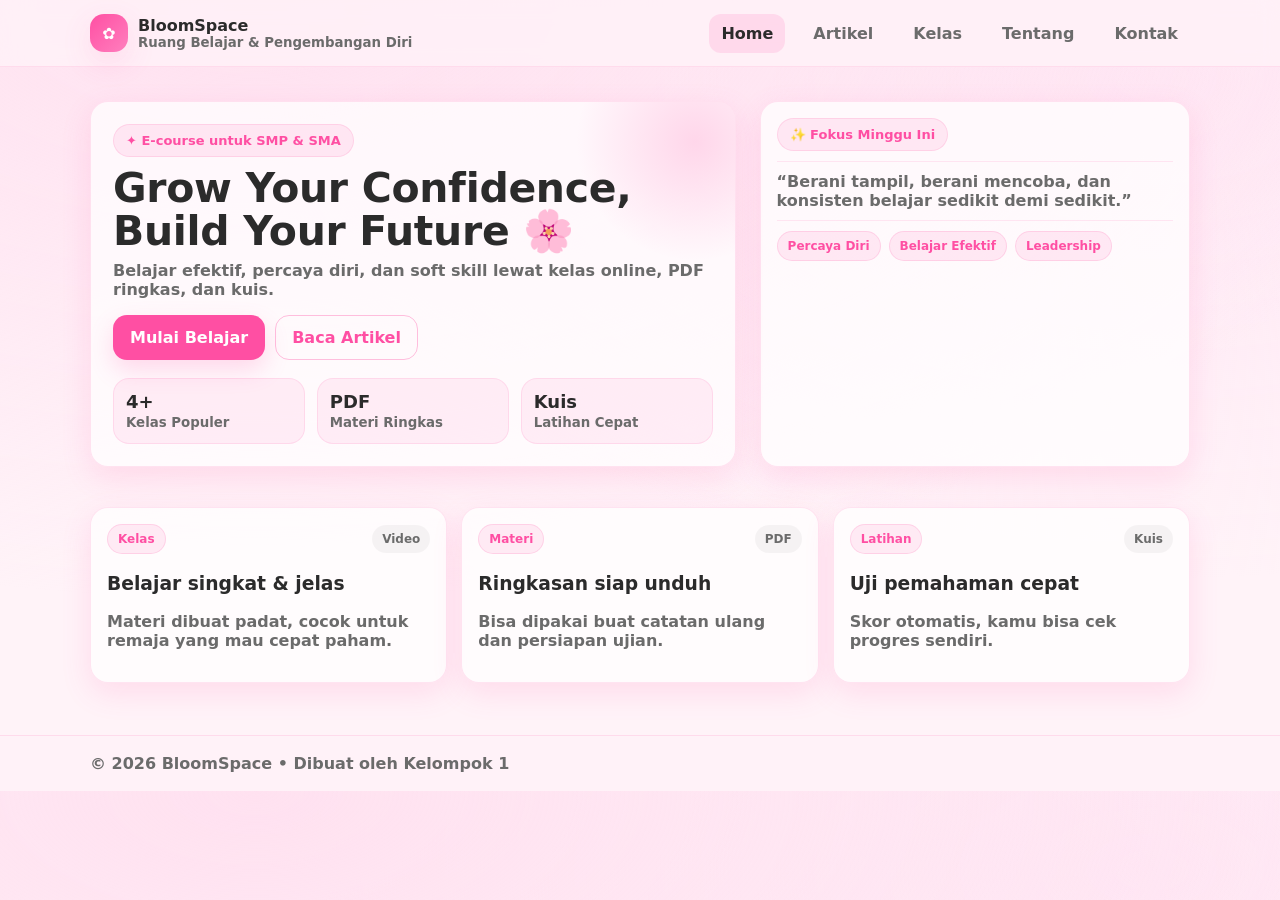
<file: index.html>
<!DOCTYPE html>
<html lang="id">
<head>
  <meta charset="UTF-8"/>
  <meta name="viewport" content="width=device-width, initial-scale=1"/>
  <title>BloomSpace • Home</title>
  <link rel="stylesheet" href="assets/css/style.css"/>
</head>
<body>

<header>
  <div class="container nav">
    <a class="brand" href="index.html">
      <div class="logo">✿</div>
      <div>
        BloomSpace
        <small>Ruang Belajar & Pengembangan Diri</small>
      </div>
    </a>

    <nav>
      <ul id="navLinks">
        <li><a href="index.html" data-page="index.html">Home</a></li>
        <li><a href="artikel.html" data-page="artikel.html">Artikel</a></li>
        <li><a href="kelas.html" data-page="kelas.html">Kelas</a></li>
        <li><a href="tentang.html" data-page="tentang.html">Tentang</a></li>
        <li><a href="kontak.html" data-page="kontak.html">Kontak</a></li>
      </ul>
    </nav>

    <button class="hamburger" id="hamburger" aria-label="Menu">
      <span></span><span></span><span></span>
    </button>
  </div>
</header>

<main class="hero">
  <div class="container hero-grid">
    <div class="hero-card">
      <span class="pill">✦ E-course untuk SMP & SMA</span>
      <h1>Grow Your Confidence,<br/>Build Your Future 🌸</h1>
      <p class="muted">
        Belajar efektif, percaya diri, dan soft skill lewat kelas online, PDF ringkas, dan kuis.
      </p>
      <div class="hero-cta">
        <a class="btn" href="kelas.html">Mulai Belajar</a>
        <a class="btn outline" href="artikel.html">Baca Artikel</a>
      </div>

      <div class="stats">
        <div class="stat"><b>4+</b><small>Kelas Populer</small></div>
        <div class="stat"><b>PDF</b><small>Materi Ringkas</small></div>
        <div class="stat"><b>Kuis</b><small>Latihan Cepat</small></div>
      </div>
    </div>

    <div class="card">
      <span class="pill">✨ Fokus Minggu Ini</span>
      <div class="divider"></div>
      <p class="muted" style="margin:0;">
        “Berani tampil, berani mencoba, dan konsisten belajar sedikit demi sedikit.”
      </p>
      <div class="divider"></div>
      <div style="display:flex;gap:8px;flex-wrap:wrap;">
        <span class="badge">Percaya Diri</span>
        <span class="badge">Belajar Efektif</span>
        <span class="badge">Leadership</span>
      </div>
    </div>
  </div>
</main>

<section>
  <div class="container">
    <div class="grid-3">
      <div class="card">
        <div class="meta"><span class="badge">Kelas</span><span class="level">Video</span></div>
        <h3>Belajar singkat & jelas</h3>
        <p class="muted">Materi dibuat padat, cocok untuk remaja yang mau cepat paham.</p>
      </div>
      <div class="card">
        <div class="meta"><span class="badge">Materi</span><span class="level">PDF</span></div>
        <h3>Ringkasan siap unduh</h3>
        <p class="muted">Bisa dipakai buat catatan ulang dan persiapan ujian.</p>
      </div>
      <div class="card">
        <div class="meta"><span class="badge">Latihan</span><span class="level">Kuis</span></div>
        <h3>Uji pemahaman cepat</h3>
        <p class="muted">Skor otomatis, kamu bisa cek progres sendiri.</p>
      </div>
    </div>
  </div>
</section>

<footer>
  <div class="container footer-row">
    <div>© 2026 BloomSpace • Dibuat oleh Kelompok 1</div>
  </div>
</footer>

<script src="assets/js/main.js"></script>
</body>
</html>
</file>
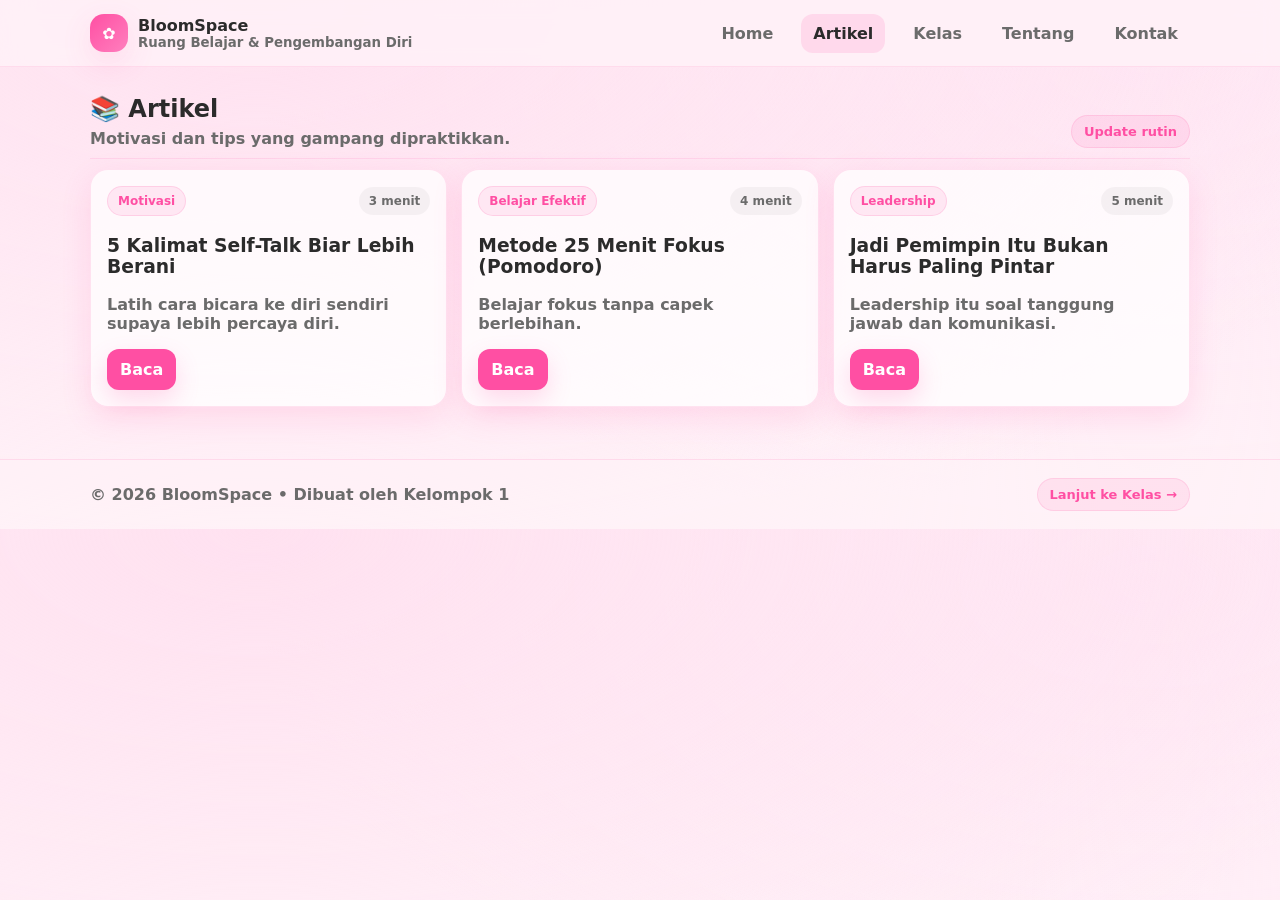
<file: artikel.html>
<!DOCTYPE html>
<html lang="id">
<head>
  <meta charset="UTF-8"/>
  <meta name="viewport" content="width=device-width, initial-scale=1"/>
  <title>BloomSpace • Artikel</title>
  <link rel="stylesheet" href="assets/css/style.css"/>
</head>
<body>

<header>
  <div class="container nav">
    <a class="brand" href="index.html">
      <div class="logo">✿</div>
      <div>BloomSpace<small>Ruang Belajar & Pengembangan Diri</small></div>
    </a>

    <nav>
      <ul id="navLinks">
        <li><a href="index.html" data-page="index.html">Home</a></li>
        <li><a href="artikel.html" data-page="artikel.html">Artikel</a></li>
        <li><a href="kelas.html" data-page="kelas.html">Kelas</a></li>
        <li><a href="tentang.html" data-page="tentang.html">Tentang</a></li>
        <li><a href="kontak.html" data-page="kontak.html">Kontak</a></li>
      </ul>
    </nav>

    <button class="hamburger" id="hamburger" aria-label="Menu">
      <span></span><span></span><span></span>
    </button>
  </div>
</header>

<section>
  <div class="container">
    <div style="display:flex;justify-content:space-between;gap:12px;flex-wrap:wrap;align-items:end;">
      <div>
        <h1 style="margin:0;">📚 Artikel</h1>
        <p class="muted" style="margin:6px 0 0;">Motivasi dan tips yang gampang dipraktikkan.</p>
      </div>
      <span class="pill">Update rutin</span>
    </div>

    <div class="divider"></div>

    <div class="grid-3">
      <article class="card">
        <div class="meta"><span class="badge">Motivasi</span><span class="level">3 menit</span></div>
        <h3>5 Kalimat Self-Talk Biar Lebih Berani</h3>
        <p class="muted">Latih cara bicara ke diri sendiri supaya lebih percaya diri.</p>
        <a class="btn small" href="#" onclick="alert('Bisa dibuat halaman artikel detail nanti 😊')">Baca</a>
      </article>

      <article class="card">
        <div class="meta"><span class="badge">Belajar Efektif</span><span class="level">4 menit</span></div>
        <h3>Metode 25 Menit Fokus (Pomodoro)</h3>
        <p class="muted">Belajar fokus tanpa capek berlebihan.</p>
        <a class="btn small" href="#" onclick="alert('Bisa dibuat halaman artikel detail nanti 😊')">Baca</a>
      </article>

      <article class="card">
        <div class="meta"><span class="badge">Leadership</span><span class="level">5 menit</span></div>
        <h3>Jadi Pemimpin Itu Bukan Harus Paling Pintar</h3>
        <p class="muted">Leadership itu soal tanggung jawab dan komunikasi.</p>
        <a class="btn small" href="#" onclick="alert('Bisa dibuat halaman artikel detail nanti 😊')">Baca</a>
      </article>
    </div>
  </div>
</section>

<footer>
  <div class="container footer-row">
    <div>© 2026 BloomSpace • Dibuat oleh Kelompok 1</div>
    <a class="pill" href="kelas.html">Lanjut ke Kelas →</a>
  </div>
</footer>

<script src="assets/js/main.js"></script>
</body>
</html>
</file>
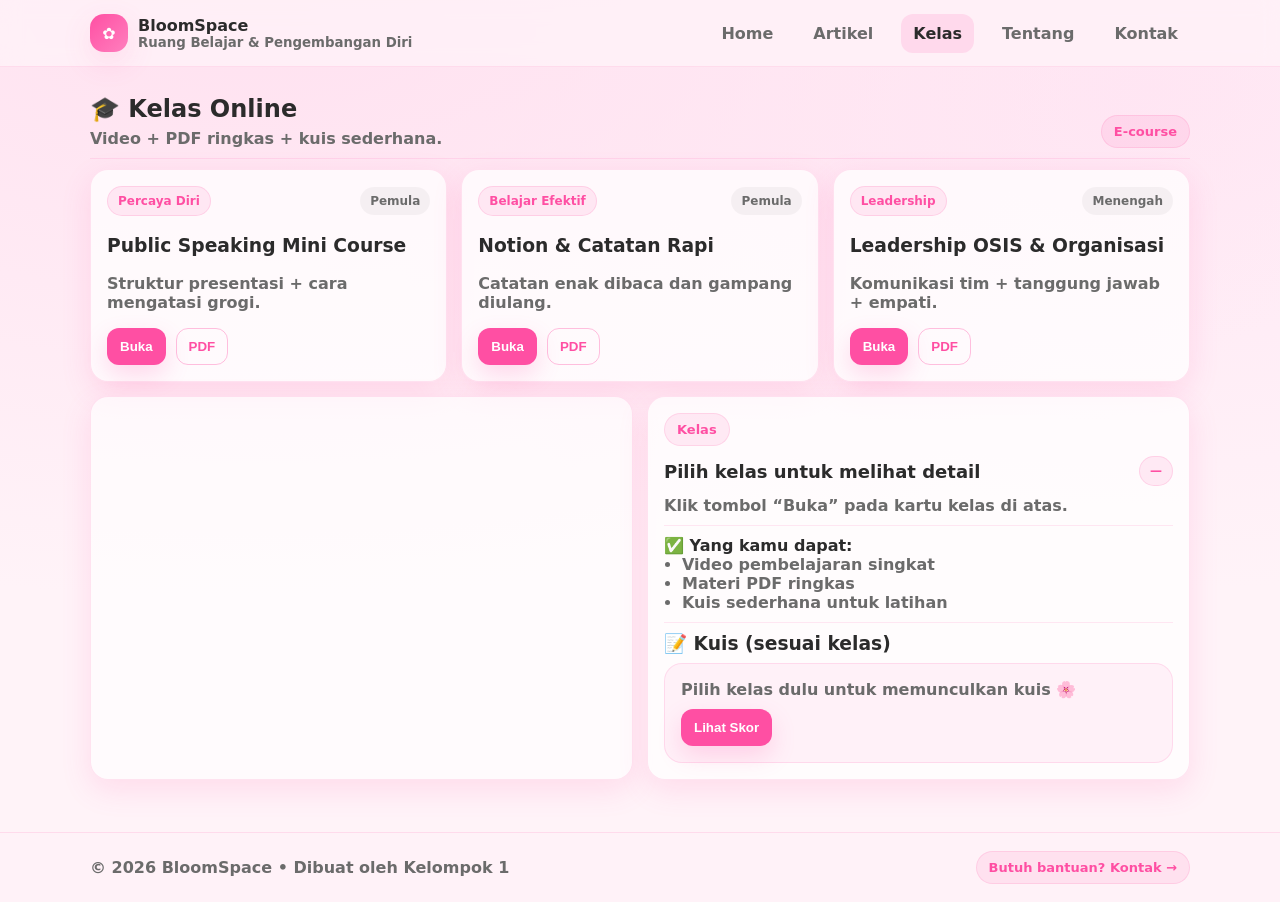
<file: kelas.html>
<!DOCTYPE html>
<html lang="id">
<head>
  <meta charset="UTF-8"/>
  <meta name="viewport" content="width=device-width, initial-scale=1"/>
  <title>BloomSpace • Kelas Online</title>
  <link rel="stylesheet" href="assets/css/style.css"/>
</head>
<body>

<header>
  <div class="container nav">
    <a class="brand" href="index.html">
      <div class="logo">✿</div>
      <div>BloomSpace<small>Ruang Belajar & Pengembangan Diri</small></div>
    </a>

    <nav>
      <ul id="navLinks">
        <li><a href="index.html" data-page="index.html">Home</a></li>
        <li><a href="artikel.html" data-page="artikel.html">Artikel</a></li>
        <li><a href="kelas.html" data-page="kelas.html">Kelas</a></li>
        <li><a href="tentang.html" data-page="tentang.html">Tentang</a></li>
        <li><a href="kontak.html" data-page="kontak.html">Kontak</a></li>
      </ul>
    </nav>

    <button class="hamburger" id="hamburger" aria-label="Menu">
      <span></span><span></span><span></span>
    </button>
  </div>
</header>

<section>
  <div class="container">
    <div style="display:flex;justify-content:space-between;gap:12px;flex-wrap:wrap;align-items:end;">
      <div>
        <h1 style="margin:0;">🎓 Kelas Online</h1>
        <p class="muted" style="margin:6px 0 0;">Video + PDF ringkas + kuis sederhana.</p>
      </div>
      <span class="pill">E-course</span>
    </div>

    <div class="divider"></div>

    <div class="grid-3" style="margin-bottom:14px;">
      <div class="card">
        <div class="meta"><span class="badge">Percaya Diri</span><span class="level">Pemula</span></div>
        <h3>Public Speaking Mini Course</h3>
        <p class="muted">Struktur presentasi + cara mengatasi grogi.</p>
        <div style="display:flex;gap:10px;flex-wrap:wrap;">
          <button class="btn small" onclick="openClass('speaking')">Buka</button>
          <button class="btn small outline" onclick="downloadPdf()">PDF</button>
        </div>
      </div>

      <div class="card">
        <div class="meta"><span class="badge">Belajar Efektif</span><span class="level">Pemula</span></div>
        <h3>Notion & Catatan Rapi</h3>
        <p class="muted">Catatan enak dibaca dan gampang diulang.</p>
        <div style="display:flex;gap:10px;flex-wrap:wrap;">
          <button class="btn small" onclick="openClass('study')">Buka</button>
          <button class="btn small outline" onclick="downloadPdf()">PDF</button>
        </div>
      </div>

      <div class="card">
        <div class="meta"><span class="badge">Leadership</span><span class="level">Menengah</span></div>
        <h3>Leadership OSIS & Organisasi</h3>
        <p class="muted">Komunikasi tim + tanggung jawab + empati.</p>
        <div style="display:flex;gap:10px;flex-wrap:wrap;">
          <button class="btn small" onclick="openClass('leader')">Buka</button>
          <button class="btn small outline" onclick="downloadPdf()">PDF</button>
        </div>
      </div>
    </div>

    <div class="class-detail">
      <div class="video-wrap">
        <iframe id="classVideo" src="https://www.youtube.com/embed/ysz5S6PUM-U" title="Video Kelas" allowfullscreen></iframe>
      </div>

      <div class="card">
        <span class="pill" id="classTag">Kelas</span>
        <div class="meta" style="margin-top:10px;">
          <h2 id="classTitle" style="margin:0;font-size:18px;">Pilih kelas untuk melihat detail</h2>
          <span class="badge" id="classLevel">—</span>
        </div>
        <p class="muted" id="classDesc" style="margin:0 0 10px;">
          Klik tombol “Buka” pada kartu kelas di atas.
        </p>
        <div class="divider"></div>
        <b>✅ Yang kamu dapat:</b>
        <ul class="list" id="classList">
          <li>Video pembelajaran singkat</li>
          <li>Materi PDF ringkas</li>
          <li>Kuis sederhana untuk latihan</li>
        </ul>

        <div class="divider"></div>

        <h3 style="margin:0 0 8px;">📝 Kuis (sesuai kelas)</h3>
            <div class="card" style="box-shadow:none;background:rgba(255,79,163,.06);">
            <div id="quizWrap" class="muted">
                Pilih kelas dulu untuk memunculkan kuis 🌸
            </div>

            <button class="btn small" style="margin-top:10px;" onclick="gradeQuiz()">Lihat Skor</button>

            <div id="quizResult"
                style="display:none;margin-top:10px;padding:12px;border-radius:16px;background:rgba(0,0,0,.04);font-weight:900;">
            </div>
        </div>
      </div>
    </div>

  </div>
</section>

<footer>
  <div class="container footer-row">
    <div>© 2026 BloomSpace • Dibuat oleh Kelompok 1</div>
    <a class="pill" href="kontak.html">Butuh bantuan? Kontak →</a>
  </div>
</footer>

<script src="assets/js/main.js"></script>
</body>
</html>
</file>
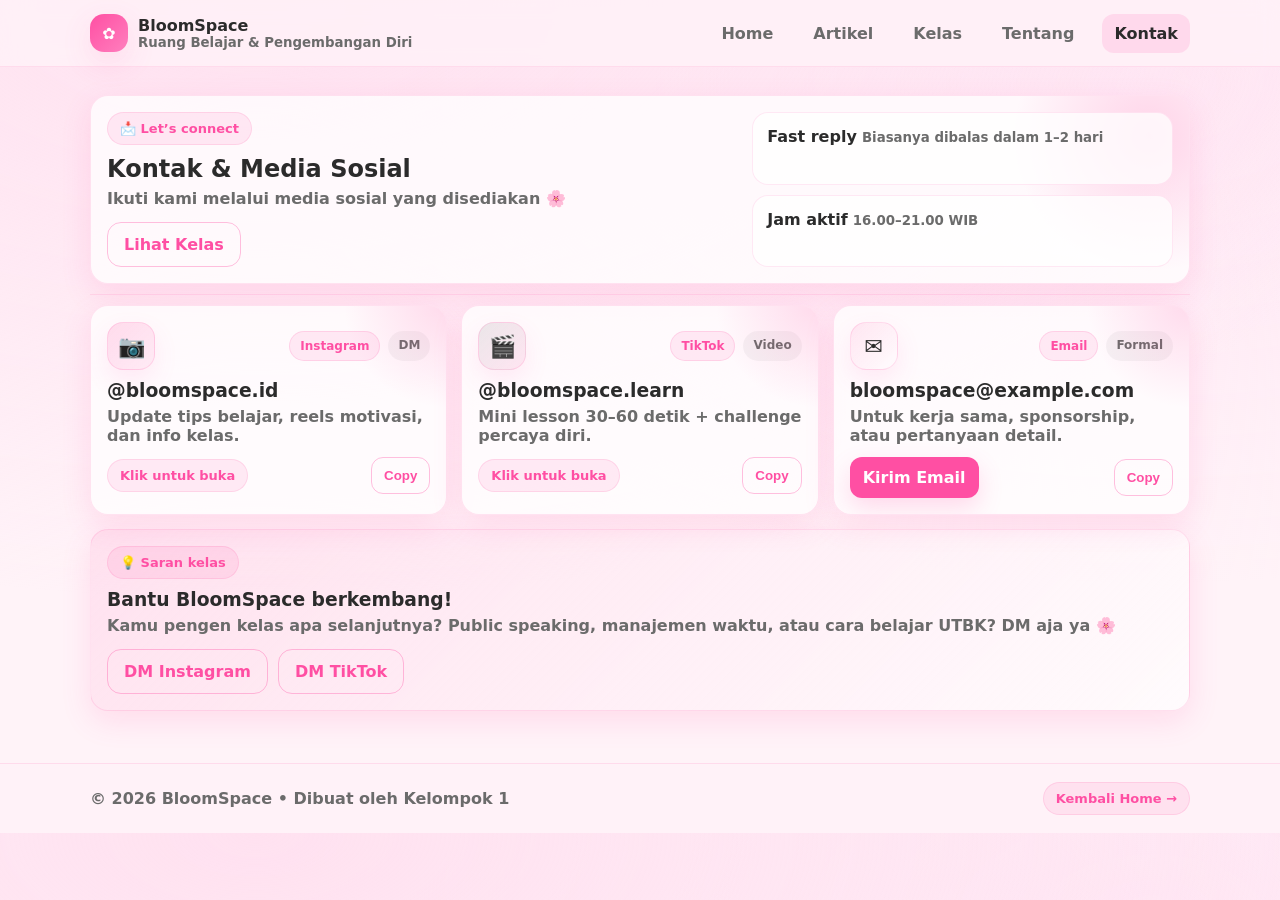
<file: kontak.html>
<!DOCTYPE html>
<html lang="id">
<head>
  <meta charset="UTF-8"/>
  <meta name="viewport" content="width=device-width, initial-scale=1"/>
  <title>BloomSpace • Kontak</title>
  <link rel="stylesheet" href="assets/css/style.css"/>
</head>
<body>

<header>
  <div class="container nav">
    <a class="brand" href="index.html">
      <div class="logo">✿</div>
      <div>BloomSpace<small>Ruang Belajar & Pengembangan Diri</small></div>
    </a>

    <nav>
      <ul id="navLinks">
        <li><a href="index.html" data-page="index.html">Home</a></li>
        <li><a href="artikel.html" data-page="artikel.html">Artikel</a></li>
        <li><a href="kelas.html" data-page="kelas.html">Kelas</a></li>
        <li><a href="tentang.html" data-page="tentang.html">Tentang</a></li>
        <li><a href="kontak.html" data-page="kontak.html">Kontak</a></li>
      </ul>
    </nav>

    <button class="hamburger" id="hamburger" aria-label="Menu">
      <span></span><span></span><span></span>
    </button>
  </div>
</header>

<section>
  <div class="container">
    <!-- Header Kontak -->
    <div class="card contact-hero">
      <div>
        <span class="pill">📩 Let’s connect</span>
        <h1 style="margin:10px 0 6px;">Kontak & Media Sosial</h1>
        <p class="muted" style="margin:0;">
          Ikuti kami melalui media sosial yang disediakan 🌸
        </p>

        <div style="display:flex; gap:10px; flex-wrap:wrap; margin-top:14px;">
          <a class="btn outline" href="kelas.html">Lihat Kelas</a>
        </div>
      </div>

      <!-- mini stats -->
      <div class="contact-mini">
        <div class="contact-mini-card">
          <b>Fast reply</b>
          <small class="muted">Biasanya dibalas dalam 1–2 hari</small>
        </div>
        <div class="contact-mini-card">
          <b>Jam aktif</b>
          <small class="muted">16.00–21.00 WIB</small>
        </div>
      </div>
    </div>

    <div class="divider"></div>

    <!-- Channels -->
    <div id="channels" class="grid-3">
      <!-- Instagram -->
      <a class="card social-card ig" href="#" onclick="alert('Ganti href ini dengan link Instagram kamu ya!')">
        <div class="social-top">
          <div class="social-icon">📷</div>
          <div class="social-badges">
            <span class="badge">Instagram</span>
            <span class="level">DM</span>
          </div>
        </div>
        <h3 style="margin:10px 0 6px;">@bloomspace.id</h3>
        <p class="muted" style="margin:0 0 12px;">Update tips belajar, reels motivasi, dan info kelas.</p>
        <div class="social-actions">
          <span class="pill">Klik untuk buka</span>
          <button class="btn small outline" type="button"
            onclick="event.preventDefault(); copyText('@bloomspace.id')">Copy</button>
        </div>
      </a>

      <!-- TikTok -->
      <a class="card social-card tt" href="#" onclick="alert('Ganti href ini dengan link TikTok kamu ya!')">
        <div class="social-top">
          <div class="social-icon">🎬</div>
          <div class="social-badges">
            <span class="badge">TikTok</span>
            <span class="level">Video</span>
          </div>
        </div>
        <h3 style="margin:10px 0 6px;">@bloomspace.learn</h3>
        <p class="muted" style="margin:0 0 12px;">Mini lesson 30–60 detik + challenge percaya diri.</p>
        <div class="social-actions">
          <span class="pill">Klik untuk buka</span>
          <button class="btn small outline" type="button"
            onclick="event.preventDefault(); copyText('@bloomspace.learn')">Copy</button>
        </div>
      </a>

      <!-- Email -->
      <div class="card social-card mail">
        <div class="social-top">
          <div class="social-icon">✉️</div>
          <div class="social-badges">
            <span class="badge">Email</span>
            <span class="level">Formal</span>
          </div>
        </div>
        <h3 style="margin:10px 0 6px;">bloomspace@example.com</h3>
        <p class="muted" style="margin:0 0 12px;">Untuk kerja sama, sponsorship, atau pertanyaan detail.</p>
        <div class="social-actions">
          <a class="btn small" href="mailto:bloomspace@example.com">Kirim Email</a>
          <button class="btn small outline" type="button" onclick="copyText('bloomspace@example.com')">Copy</button>
        </div>
      </div>
    </div>

    <!-- Extra banner -->
    <div style="margin-top:14px;" class="card contact-banner">
      <div>
        <span class="pill">💡 Saran kelas</span>
        <h3 style="margin:10px 0 6px;">Bantu BloomSpace berkembang!</h3>
        <p class="muted" style="margin:0;">
          Kamu pengen kelas apa selanjutnya? Public speaking, manajemen waktu, atau cara belajar UTBK?
          DM aja ya 🌸
        </p>
      </div>
      <div style="display:flex; gap:10px; flex-wrap:wrap; justify-content:flex-end;">
        <a class="btn outline" href="#" onclick="alert('Arahkan ke Instagram DM kamu')">DM Instagram</a>
        <a class="btn outline" href="#" onclick="alert('Arahkan ke TikTok kamu')">DM TikTok</a>
      </div>
    </div>

  </div>
</section>

<footer>
  <div class="container footer-row">
    <div>© 2026 BloomSpace • Dibuat oleh Kelompok 1</div>
    <a class="pill" href="index.html">Kembali Home →</a>
  </div>
</footer>

<script src="assets/js/main.js"></script>
<script>
  function copyText(text){
    navigator.clipboard.writeText(text)
      .then(()=> alert("Disalin: " + text))
      .catch(()=> alert("Gagal menyalin. Silakan salin manual: " + text));
  }
</script>
</body>
</html>
</file>
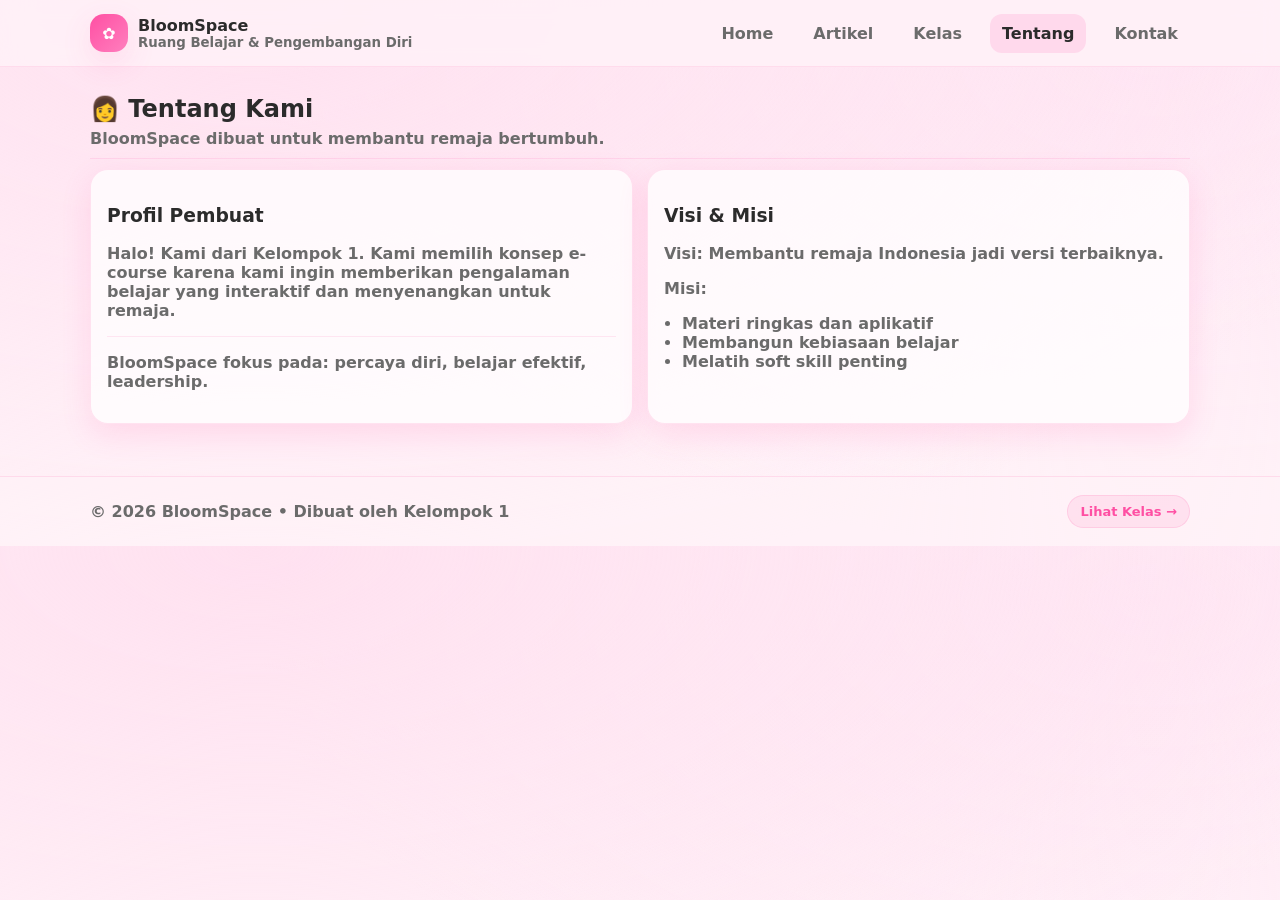
<file: tentang.html>
<!DOCTYPE html>
<html lang="id">
<head>
  <meta charset="UTF-8"/>
  <meta name="viewport" content="width=device-width, initial-scale=1"/>
  <title>BloomSpace • Tentang</title>
  <link rel="stylesheet" href="assets/css/style.css"/>
</head>
<body>

<header>
  <div class="container nav">
    <a class="brand" href="index.html">
      <div class="logo">✿</div>
      <div>BloomSpace<small>Ruang Belajar & Pengembangan Diri</small></div>
    </a>

    <nav>
      <ul id="navLinks">
        <li><a href="index.html" data-page="index.html">Home</a></li>
        <li><a href="artikel.html" data-page="artikel.html">Artikel</a></li>
        <li><a href="kelas.html" data-page="kelas.html">Kelas</a></li>
        <li><a href="tentang.html" data-page="tentang.html">Tentang</a></li>
        <li><a href="kontak.html" data-page="kontak.html">Kontak</a></li>
      </ul>
    </nav>

    <button class="hamburger" id="hamburger" aria-label="Menu">
      <span></span><span></span><span></span>
    </button>
  </div>
</header>

<section>
  <div class="container">
    <h1 style="margin:0;">👩 Tentang Kami</h1>
    <p class="muted" style="margin:6px 0 0;">BloomSpace dibuat untuk membantu remaja bertumbuh.</p>

    <div class="divider"></div>

    <div class="grid-2">
      <div class="card">
        <h3>Profil Pembuat</h3>
        <p class="muted">Halo! Kami dari <b>Kelompok 1</b>. Kami memilih konsep e-course karena kami ingin memberikan pengalaman belajar yang interaktif dan menyenangkan untuk remaja.</p>
        <div class="divider"></div>
        <p class="muted">BloomSpace fokus pada: percaya diri, belajar efektif, leadership.</p>
      </div>

      <div class="card">
        <h3>Visi & Misi</h3>
        <p class="muted"><b>Visi:</b> Membantu remaja Indonesia jadi versi terbaiknya.</p>
        <p class="muted"><b>Misi:</b></p>
        <ul class="list">
          <li>Materi ringkas dan aplikatif</li>
          <li>Membangun kebiasaan belajar</li>
          <li>Melatih soft skill penting</li>
        </ul>
      </div>
    </div>
  </div>
</section>

<footer>
  <div class="container footer-row">
    <div>© 2026 BloomSpace • Dibuat oleh Kelompok 1</div>
    <a class="pill" href="kelas.html">Lihat Kelas →</a>
  </div>
</footer>

<script src="assets/js/main.js"></script>
</body>
</html>
</file>
<file: assets/css/style.css>
:root{
  --bg:#fff3f8;
  --card:#ffffff;
  --pink:#ff4fa3;
  --pink2:#ff7fbe;
  --text:#2b2b2b;
  --muted:#6b6b6b;
  --shadow:0 10px 30px rgba(255,79,163,.14);
  --radius:18px;
}

*{box-sizing:border-box}
html{scroll-behavior:smooth}
body{
  margin:0;
  font-family: system-ui, -apple-system, Segoe UI, Roboto, Arial, sans-serif;
  background:
    radial-gradient(1200px 600px at 20% 0%, #ffe1f0, transparent),
    radial-gradient(900px 500px at 90% 10%, #ffe7f4, transparent),
    var(--bg);
  color:var(--text);
}
a{color:inherit;text-decoration:none}
.container{width:min(1100px,92%);margin:0 auto}
section{padding:28px 0}

/* Navbar */
header{
  position:sticky;top:0;z-index:50;
  backdrop-filter: blur(10px);
  background: rgba(255,243,248,.75);
  border-bottom:1px solid rgba(255,79,163,.12);
}
.nav{
  display:flex;align-items:center;justify-content:space-between;
  padding:14px 0;
  position:relative;
}
.brand{display:flex;align-items:center;gap:10px;font-weight:900}
.logo{
  width:38px;height:38px;border-radius:14px;
  background:linear-gradient(135deg,var(--pink),var(--pink2));
  box-shadow:var(--shadow);
  display:grid;place-items:center;color:#fff;font-weight:900
}
.brand small{display:block;color:var(--muted);font-weight:800}

nav ul{
  list-style:none;margin:0;padding:0;
  display:flex;gap:16px;align-items:center;
}
nav a{
  padding:10px 12px;border-radius:12px;
  color:var(--muted);font-weight:800;
}
nav a:hover{background:rgba(255,79,163,.10);color:var(--text)}
nav a.active{background:rgba(255,79,163,.14);color:var(--text)}

.hamburger{
  display:none;width:44px;height:44px;border-radius:14px;
  border:1px solid rgba(255,79,163,.20);
  background:rgba(255,255,255,.65);
  cursor:pointer;
}
.hamburger span{
  display:block;width:18px;height:2px;background:var(--pink);
  margin:6px auto;border-radius:999px;
}

/* Buttons */
.btn{
  display:inline-flex;gap:10px;align-items:center;justify-content:center;
  padding:12px 16px;border-radius:14px;border:1px solid transparent;
  background:var(--pink);color:#fff;font-weight:900;cursor:pointer;
  transition:.2s ease;box-shadow:0 10px 25px rgba(255,79,163,.20);
}
.btn:hover{transform:translateY(-1px);filter:brightness(1.02)}
.btn.outline{
  background:transparent;color:var(--pink);
  border-color:rgba(255,79,163,.35);box-shadow:none;
}
.btn.small{padding:10px 12px;border-radius:12px}

/* UI */
.pill{
  display:inline-flex;align-items:center;gap:8px;
  padding:8px 12px;border-radius:999px;
  background:rgba(255,79,163,.10);
  color:var(--pink);font-weight:900;font-size:13px;
  border:1px solid rgba(255,79,163,.15);
}
.badge{
  font-size:12px;font-weight:900;
  padding:7px 10px;border-radius:999px;
  background:rgba(255,79,163,.10);
  border:1px solid rgba(255,79,163,.16);
  color:var(--pink);white-space:nowrap;
}
.level{
  font-size:12px;font-weight:900;color:var(--muted);
  background:rgba(0,0,0,.04);
  padding:7px 10px;border-radius:999px;white-space:nowrap;
}

/* Cards & grids (biar tidak numpuk di laptop) */
.grid-3{display:grid;grid-template-columns:repeat(3,1fr);gap:14px}
.grid-2{display:grid;grid-template-columns:repeat(2,1fr);gap:14px}
.card{
  background:rgba(255,255,255,.75);
  border:1px solid rgba(255,79,163,.14);
  border-radius:var(--radius);
  padding:16px;box-shadow:var(--shadow);
  transition:.18s ease;
}
.card:hover{transform:translateY(-2px)}
.meta{display:flex;align-items:center;justify-content:space-between;gap:10px;margin-bottom:10px}
.muted{color:var(--muted);font-weight:650}
.divider{height:1px;background:rgba(255,79,163,.12);margin:10px 0}

/* Hero */
.hero{padding:34px 0 12px}
.hero-grid{display:grid;grid-template-columns:1.2fr .8fr;gap:24px;align-items:stretch}
.hero-card{
  background:rgba(255,255,255,.72);
  border:1px solid rgba(255,79,163,.14);
  border-radius:var(--radius);
  box-shadow:var(--shadow);
  padding:22px;position:relative;overflow:hidden;
}
.hero-card:before{
  content:"";position:absolute;inset:-100px -100px auto auto;
  width:280px;height:280px;
  background:radial-gradient(circle, rgba(255,79,163,.20), transparent 60%);
  transform:rotate(10deg);
}
.hero h1{
  margin:10px 0 8px;
  font-size:clamp(28px,3.2vw,44px);
  line-height:1.05;letter-spacing:-.3px;
  position:relative;
}
.hero p{margin:0 0 16px;color:var(--muted);font-weight:650;position:relative}
.hero-cta{display:flex;gap:10px;flex-wrap:wrap;position:relative}

.stats{display:grid;grid-template-columns:repeat(3,1fr);gap:12px;margin-top:18px;position:relative}
.stat{
  background:rgba(255,79,163,.08);
  border:1px solid rgba(255,79,163,.12);
  border-radius:16px;padding:12px;
}
.stat b{display:block;font-size:18px}
.stat small{color:var(--muted);font-weight:800}

/* Kelas detail */
.class-detail{display:grid;grid-template-columns:1fr 1fr;gap:14px}
.video-wrap{
  border-radius:var(--radius);overflow:hidden;
  border:1px solid rgba(255,79,163,.14);
  background:rgba(255,255,255,.65);
  box-shadow:var(--shadow);
  min-height:300px;
}
.video-wrap iframe{width:100%;height:100%;border:0}
.list{margin:0;padding-left:18px;color:var(--muted);font-weight:650}

/* Form */
.field{display:flex;flex-direction:column;gap:6px;margin-bottom:10px}
input,textarea{
  padding:12px;border-radius:14px;
  border:1px solid rgba(255,79,163,.18);
  background:rgba(255,255,255,.8);
  outline:none;font:inherit;
}
textarea{min-height:120px;resize:vertical}

/* Footer */
footer{
  margin-top:24px;padding:18px 0;
  border-top:1px solid rgba(255,79,163,.14);
  background:rgba(255,243,248,.7);
}
.footer-row{
  display:flex;align-items:center;justify-content:space-between;
  gap:10px;flex-wrap:wrap;color:var(--muted);font-weight:700;
}

/* Responsive (mobile) */
@media (max-width: 900px){
  .hero-grid{grid-template-columns:1fr}
  .grid-3{grid-template-columns:1fr}
  .grid-2{grid-template-columns:1fr}
  .class-detail{grid-template-columns:1fr}
  nav ul{display:none}
  .hamburger{display:inline-block}
  nav ul.open{
    display:flex;flex-direction:column;align-items:stretch;
    position:absolute;left:0;right:0;top:64px;
    background:rgba(255,255,255,.9);
    border:1px solid rgba(255,79,163,.16);
    border-radius:16px;padding:10px;box-shadow:var(--shadow);
  }
}

/* === Kontak (tampilan lebih menarik) === */
.contact-hero{
  display:grid;
  grid-template-columns: 1.2fr .8fr;
  gap:14px;
  align-items:stretch;
  overflow:hidden;
  position:relative;
}
.contact-hero:before{
  content:"";
  position:absolute;
  inset:-120px -120px auto auto;
  width:320px;height:320px;
  background: radial-gradient(circle, rgba(255,79,163,.22), transparent 60%);
  transform: rotate(12deg);
}
.contact-mini{
  display:grid;
  gap:10px;
  position:relative;
}
.contact-mini-card{
  background: rgba(255,255,255,.75);
  border:1px solid rgba(255,79,163,.12);
  border-radius: 16px;
  padding: 14px;
}

.social-card{
  position:relative;
  overflow:hidden;
}
.social-card:after{
  content:"";
  position:absolute;
  inset:-120px -120px auto auto;
  width:240px;height:240px;
  background: radial-gradient(circle, rgba(255,79,163,.18), transparent 60%);
  transform: rotate(8deg);
  pointer-events:none;
}
.social-top{
  display:flex;
  align-items:center;
  justify-content:space-between;
  gap:10px;
}
.social-icon{
  width:48px;height:48px;
  border-radius: 16px;
  display:grid;place-items:center;
  background: rgba(255,79,163,.10);
  border:1px solid rgba(255,79,163,.16);
  font-size:22px;
  box-shadow: 0 10px 25px rgba(255,79,163,.10);
}
.social-badges{
  display:flex; gap:8px; flex-wrap:wrap;
  justify-content:flex-end;
}
.social-actions{
  display:flex; gap:10px; flex-wrap:wrap;
  align-items:center; justify-content:space-between;
  position:relative;
}

/* Variasi warna halus per platform */
.social-card.ig .social-icon{
  background: linear-gradient(135deg, rgba(255,79,163,.18), rgba(255,127,190,.12));
}
.social-card.tt .social-icon{
  background: linear-gradient(135deg, rgba(0,0,0,.08), rgba(255,79,163,.12));
}
.social-card.mail .social-icon{
  background: linear-gradient(135deg, rgba(255,79,163,.12), rgba(255,255,255,.4));
}

.contact-banner{
  display:flex;
  align-items:center;
  justify-content:space-between;
  gap:14px;
  flex-wrap:wrap;
  background: linear-gradient(135deg, rgba(255,79,163,.10), rgba(255,255,255,.65));
}

/* Responsive khusus kontak */
@media (max-width: 900px){
  .contact-hero{grid-template-columns:1fr}
}
</file>
